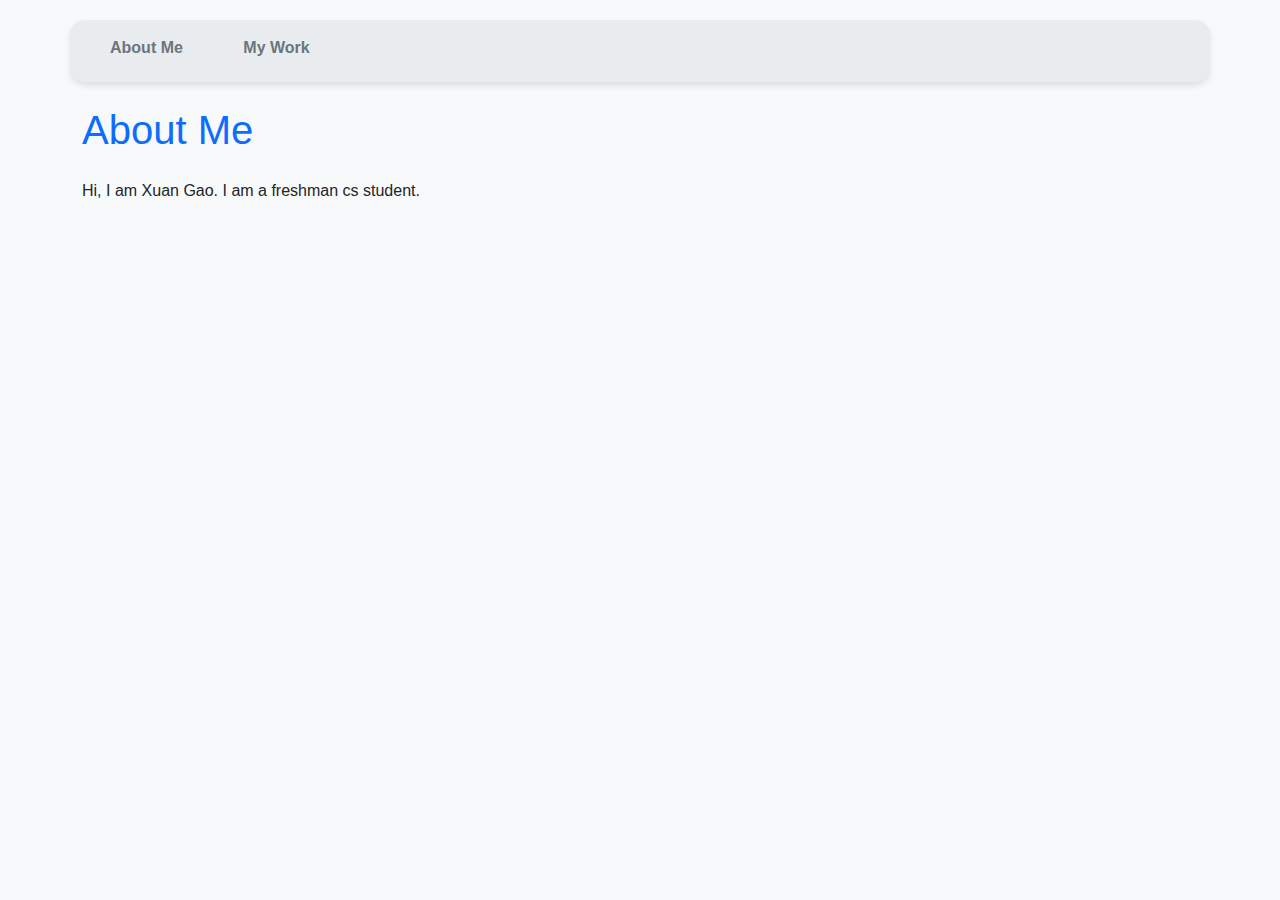
<file: index.html>
<!DOCTYPE html>
<html lang="en">
    <head>
        <meta charset="UTF-8">
        <meta name="viewport" content="width=device-width, initial-scale=1.0">
        <link href="https://cdn.jsdelivr.net/npm/bootstrap@5.3.3/dist/css/bootstrap.min.css" rel="stylesheet" integrity="sha384-QWTKZyjpPEjISv5WaRU9OFeRpok6YctnYmDr5pNlyT2bRjXh0JMhjY6hW+ALEwIH" crossorigin="anonymous">
        <link href="styles.css" rel="stylesheet"/>
        <title>Xuan's Website</title>
    </head>
    <body>

        <header>
            <nav class="container">
                <p>
                    <a class="m-2" href="index.html">About Me</a>
                    <a class="m-2" href="my-work.html">My Work</a>
                </p>
            </nav>
        </header>
        
        <main class="container mt-4">
            <h1 class="text-primary mb-4">About Me</h1>
            <p>Hi, I am Xuan Gao. I am a freshman cs student.</p>
        </main>

    </body>
</html>
</file>
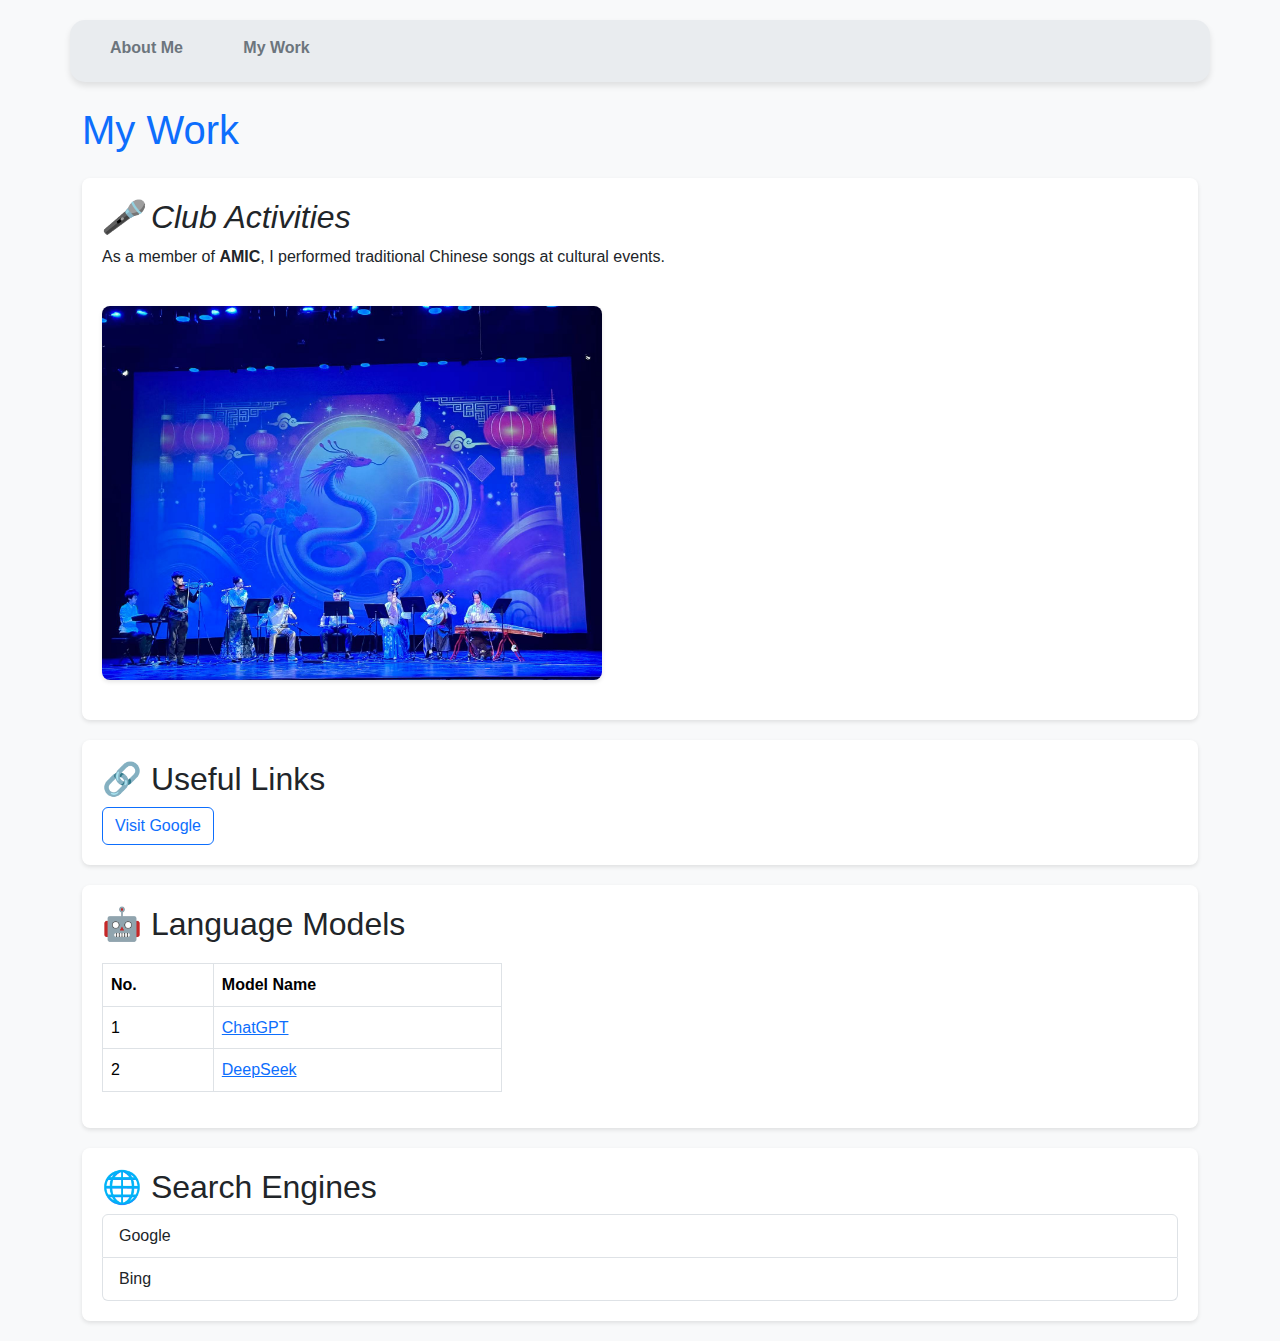
<file: my-work.html>
<!DOCTYPE html>
<html lang="en">
    <head>
        <meta charset="UTF-8">
        <meta name="viewport" content="width=device-width, initial-scale=1.0">
        <link href="https://cdn.jsdelivr.net/npm/bootstrap@5.3.3/dist/css/bootstrap.min.css" rel="stylesheet" integrity="sha384-QWTKZyjpPEjISv5WaRU9OFeRpok6YctnYmDr5pNlyT2bRjXh0JMhjY6hW+ALEwIH" crossorigin="anonymous">
        <link href="styles.css" rel="stylesheet"/>
        <title>Xuan's Website</title>
    </head>

    <body>
        <header>
            <nav class="container">
                <p>
                    <a class="m-2" href="index.html">About Me</a>
                    <a class="m-2" href="my-work.html">My Work</a>
                </p>
            </nav>
        </header>

        <main class="container mt-4">
            <h1 class="text-primary mb-4">My Work</h1>

            <div class="project-section">
                <h2><em>🎤 Club Activities</em></h2>
                <p>As a member of <strong>AMIC</strong>, I performed traditional Chinese songs at cultural events.</p >
                <img src = "/public/amic spring.jpg" alt = "amic">
            </div>

            <div class="project-section">
                <h2>🔗 Useful Links</h2>
                <a href="https://www.google.com" class="btn btn-outline-primary" target="_blank">Visit Google</a >   <!--btn the class of Bootstrap-->
            </div>
            
            <div class="project-section">
                <h2>🤖 Language Models</h2>
                <table class="table table-hover"  >   <!--table the class of Bootstrap-->
                    <tr>
                      <th>No.</th>
                      <th>Model Name</th>
                    </tr>
                    <tr>
                      <td>1</td>
                      <td >
                        <a href="https://chatgpt.com/" target="_blank"> ChatGPT </a>
                      </td>
                    </tr>
                    <tr>
                      <td>2</td>
                      <td>
                        <a href="https://chat.deepseek.com/" target="_blank"> DeepSeek</a>
                      </td>
                    </tr>
                </table>
            </div> 

            <div class="project-section">
                <h2>🌐 Search Engines</h2>
                <ul class="list-group">
                    <li class="list-group-item">Google</li>
                    <li class="list-group-item">Bing</li>
                </ul>
            </div>
        </main>

    </body>
</html>
</file>
<file: styles.css>
body {
    font-family: Arial;
    line-height: 1.6;
    background-color: #f8f9fa;
}

/* navigation*/
nav {
    background-color: #e9ecef;
    padding-top: 15px;
    padding-bottom: 5px;
    padding-left: 15px;
    padding-right: 15px;
    border-radius: 15px;
    margin: 20px auto;
    box-shadow: 0 4px 6px rgba(0,0,0,0.1);
}

nav a {
    text-decoration: none;
    color: #6c757d;
    font-weight: bold;
    padding: 10px 20px;
    border-radius: 25px;
    margin: 0 5px;
}

nav a:hover {
    background-color: #dee2e6;
}

/* picture */
img {
    width: 100%;
    max-width: 500px;
    height: auto;
    border-radius: 8px;
    box-shadow: 0 2px 4px rgba(0,0,0,0.1);
    margin: 20px 0;
}

/* table*/
table {
    width: 100%;
    max-width: 400px;
    border-collapse: collapse;
    margin: 20px 0;
    background-color: white;
}

th, td {
    border: 1px solid #dee2e6;
    padding: 12px;
    text-align: left;
}

th {
    background-color: #e9ecef;
}

/* project section*/
.project-section {
    background-color: white;
    padding: 20px;
    border-radius: 8px;
    margin: 20px 0;
    box-shadow: 0 2px 4px rgba(0,0,0,0.1);
}

.project-sectionl {
    background-color: rgb(193, 187, 187);
    padding: 15px;
    border-radius: 5px;
    margin: 15px 0;
    box-shadow: 0 2px 4px rgba(0,0,0,0.1);
}
</file>
